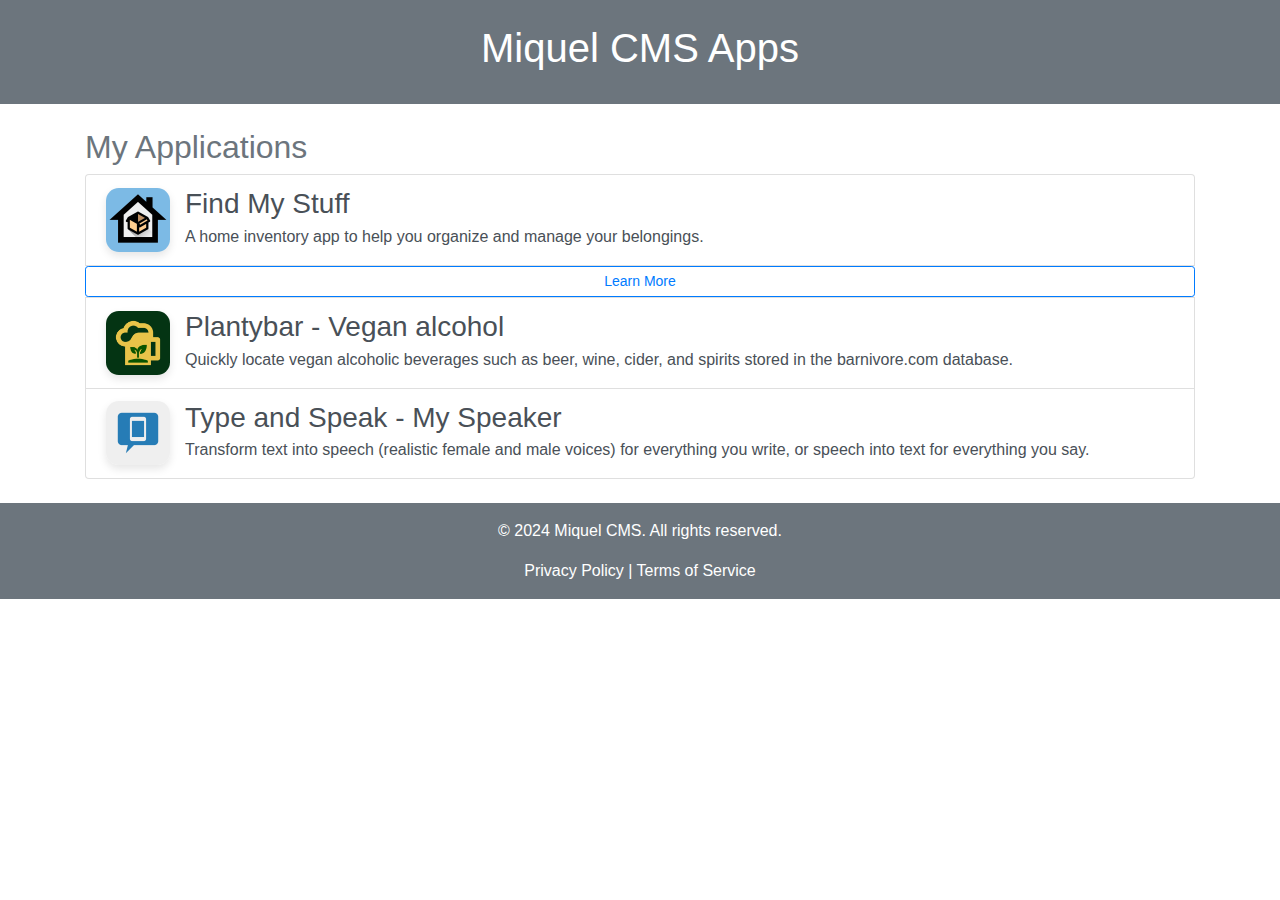
<file: index.html>
<!DOCTYPE html>
<html lang="en">
<head>
    <meta charset="UTF-8">
    <meta name="viewport" content="width=device-width, initial-scale=1.0">
    <title>Miquel CMS Apps</title>
    <link rel="stylesheet" href="https://stackpath.bootstrapcdn.com/bootstrap/4.5.2/css/bootstrap.min.css">
    <style>
        .bg-soft-blue {
            background-color: #6c757d; /* Tono de azul más suave */
        }
        .text-soft-blue {
            color: #6c757d;
        }
        .app-link {
            display: flex;
            align-items: center;
            justify-content: space-between;
        }
        .app-link img {
            width: 64px;
            height: 64px;
            margin-right: 15px;
            border-radius: 20%; /* Bordes redondeados */
            box-shadow: 0 4px 8px rgba(0, 0, 0, 0.1); /* Sombra */
        }
        .app-details {
            flex: 1;
        }
        .app-link a.btn {
            margin-top: 10px;
        }
        .app-list-item {
            display: flex;
            align-items: center;
        }
    </style>
</head>
<body>
    <header class="bg-soft-blue text-white text-center py-4">
        <h1>Miquel CMS Apps</h1>
    </header>
    <main class="container my-4">
        <section id="apps">
            <h2 class="text-soft-blue">My Applications</h2>
            <div class="list-group">
                <a href="https://play.google.com/store/apps/details?id=com.miquelcms.homeorganizer" class="list-group-item list-group-item-action app-link">
                    <div class="app-list-item">
                        <img src="res/avatar-findmystuff.png" alt="Find My Stuff">
                        <div class="app-details">
                            <h3 class="mb-1">Find My Stuff</h3>
                            <p class="mb-1">A home inventory app to help you organize and manage your belongings.</p>
                        </div>
                    </div>
                    <a href="find-my-stuff.html" class="btn btn-outline-primary btn-sm">Learn More</a>
                </a>
                <a href="https://play.google.com/store/apps/details?id=com.miquelcms.vegandrinks" class="list-group-item list-group-item-action app-link">
                    <div class="app-list-item">
                        <img src="res/avatar-plantybar.png" alt="Plantybar - Vegan alcohol">
                        <div class="app-details">
                            <h3 class="mb-1">Plantybar - Vegan alcohol</h3>
                            <p class="mb-1">Quickly locate vegan alcoholic beverages such as beer, wine, cider, and spirits stored in the barnivore.com database.</p>
                        </div>
                    </div>
                </a>
                <a href="https://play.google.com/store/apps/details?id=com.miquelcms.tts" class="list-group-item list-group-item-action app-link">
                    <div class="app-list-item">
                        <img src="res/avatar-tts.png" alt="Type and Speak - My Speaker">
                        <div class="app-details">
                            <h3 class="mb-1">Type and Speak - My Speaker</h3>
                            <p class="mb-1">Transform text into speech (realistic female and male voices) for everything you write, or speech into text for everything you say.</p>
                        </div>
                    </div>
                </a>
            </div>
        </section>
    </main>
    <footer class="bg-soft-blue text-white text-center py-3">
        <p>&copy; 2024 Miquel CMS. All rights reserved.</p>
        <a href="privacy-policy.html" class="text-white">Privacy Policy</a> | 
        <a href="terms-of-service.html" class="text-white">Terms of Service</a>
    </footer>
    <script src="https://code.jquery.com/jquery-3.5.1.slim.min.js"></script>
    <script src="https://cdn.jsdelivr.net/npm/@popperjs/core@2.5.4/dist/umd/popper.min.js"></script>
    <script src="https://stackpath.bootstrapcdn.com/bootstrap/4.5.2/js/bootstrap.min.js"></script>
</body>
</html>
</file>
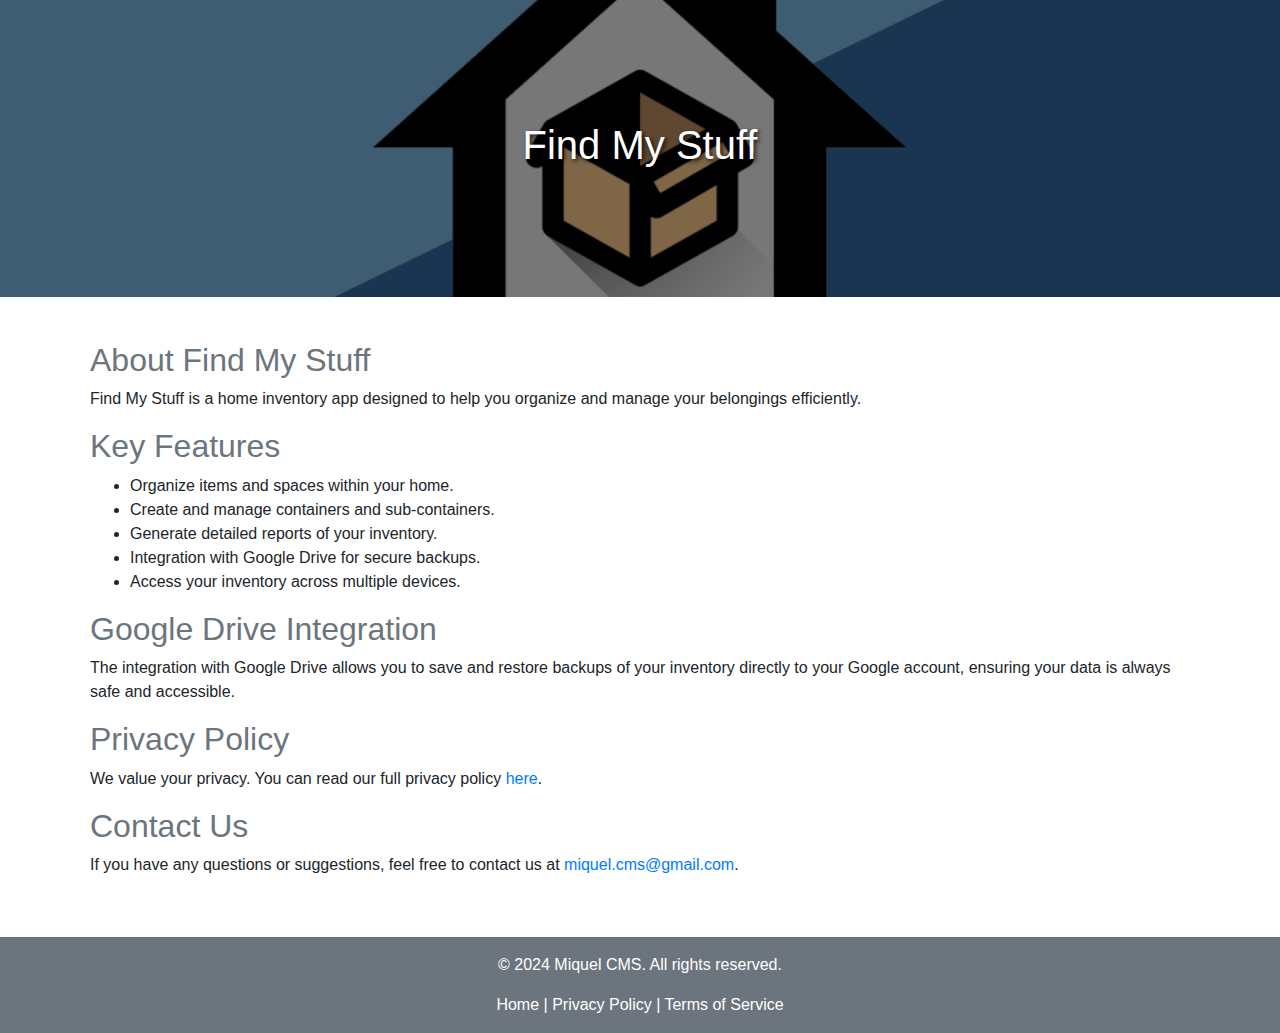
<file: find-my-stuff.html>
<!DOCTYPE html>
<html lang="en">
<head>
    <meta charset="UTF-8">
    <meta name="viewport" content="width=device-width, initial-scale=1.0">
    <title>Find My Stuff</title>
    <link rel="stylesheet" href="https://stackpath.bootstrapcdn.com/bootstrap/4.5.2/css/bootstrap.min.css">
    <style>
        .bg-soft-blue {
            background-color: #6c757d; /* Tono de azul más suave */
        }
        .text-soft-blue {
            color: #6c757d;
        }
        .parallax {
            /* Configuración del efecto parallax */
            background-image: url('res/logo1024x500.png');
            height: 33vh; /* 1/3 de la altura de la pantalla */
            background-attachment: local;
            background-position: center;
            background-repeat: no-repeat;
            background-size: cover;
            position: relative;
        }
        .parallax h1 {
            text-shadow: 2px 2px 4px rgba(0, 0, 0, 0.8);
        }
        .overlay {
            position: absolute;
            top: 0;
            left: 0;
            width: 100%;
            height: 100%;
            background-color: rgba(0, 0, 0, 0.5); /* Oscurecer la imagen de fondo */
        }
        .content {
            padding: 20px;
        }
        @media only screen and (max-width: 768px) {
            .parallax {
                height: 33vh; /* Mantener la altura en pantallas pequeñas */
                background-size: initial; /* Ajustar el tamaño de la imagen */
            }
        }
    </style>
</head>
<body>
    <header class="parallax">
        <div class="overlay"></div>
        <div class="container h-100 d-flex justify-content-center align-items-center position-relative">
            <h1 class="text-white">Find My Stuff</h1>
        </div>
    </header>
    <main class="container my-4 content">
        <section id="about">
            <h2 class="text-soft-blue">About Find My Stuff</h2>
            <p>Find My Stuff is a home inventory app designed to help you organize and manage your belongings efficiently.</p>
            <h2 class="text-soft-blue">Key Features</h2>
            <ul>
                <li>Organize items and spaces within your home.</li>
                <li>Create and manage containers and sub-containers.</li>
                <li>Generate detailed reports of your inventory.</li>
                <li>Integration with Google Drive for secure backups.</li>
                <li>Access your inventory across multiple devices.</li>
            </ul>
            <h2 class="text-soft-blue">Google Drive Integration</h2>
            <p>The integration with Google Drive allows you to save and restore backups of your inventory directly to your Google account, ensuring your data is always safe and accessible.</p>
            <h2 class="text-soft-blue">Privacy Policy</h2>
            <p>We value your privacy. You can read our full privacy policy <a href="privacy-policy.html">here</a>.</p>
            <h2 class="text-soft-blue">Contact Us</h2>
            <p>If you have any questions or suggestions, feel free to contact us at <a href="mailto:miquel.cms@gmail.com">miquel.cms@gmail.com</a>.</p>
        </section>
    </main>
    <footer class="bg-soft-blue text-white text-center py-3">
        <p>&copy; 2024 Miquel CMS. All rights reserved.</p>
        <a href="index.html" class="text-white">Home</a> | 
        <a href="privacy-policy.html" class="text-white">Privacy Policy</a> | 
        <a href="terms-of-service.html" class="text-white">Terms of Service</a>
    </footer>
    <script src="https://code.jquery.com/jquery-3.5.1.slim.min.js"></script>
    <script src="https://cdn.jsdelivr.net/npm/@popperjs/core@2.5.4/dist/umd/popper.min.js"></script>
    <script src="https://stackpath.bootstrapcdn.com/bootstrap/4.5.2/js/bootstrap.min.js"></script>
</body>
</html>
</file>
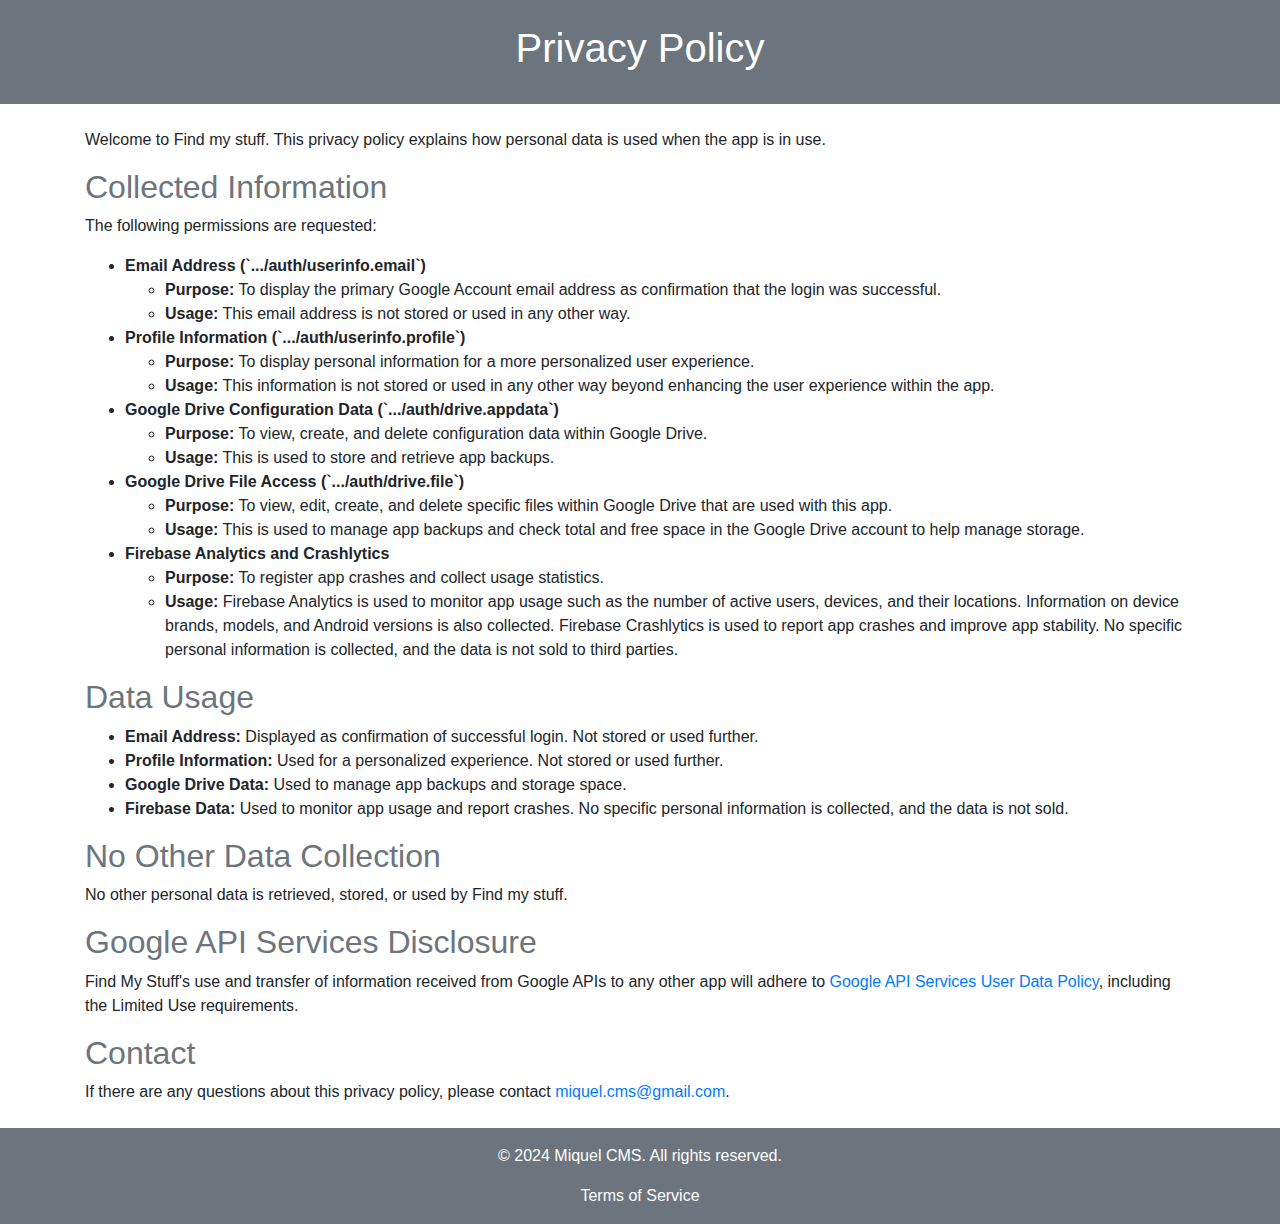
<file: privacy-policy.html>
<!DOCTYPE html>
<html lang="en">
<head>
    <meta charset="UTF-8">
    <meta name="viewport" content="width=device-width, initial-scale=1.0">
    <title>Privacy Policy - Find My Stuff</title>
    <link rel="stylesheet" href="https://stackpath.bootstrapcdn.com/bootstrap/4.5.2/css/bootstrap.min.css">
    <style>
        .bg-soft-blue {
            background-color: #6c757d; /* Tono de azul más suave */
        }
        .text-soft-blue {
            color: #6c757d;
        }
    </style>
</head>
<body>
    <header class="bg-soft-blue text-white text-center py-4">
        <h1>Privacy Policy</h1>
    </header>
    <main class="container my-4">
        <section id="privacy-policy">
            <p>Welcome to Find my stuff. This privacy policy explains how personal data is used when the app is in use.</p>

            <h2 class="text-soft-blue">Collected Information</h2>
            <p>The following permissions are requested:</p>
            <ul>
                <li>
                    <strong>Email Address (`.../auth/userinfo.email`)</strong>
                    <ul>
                        <li><strong>Purpose:</strong> To display the primary Google Account email address as confirmation that the login was successful.</li>
                        <li><strong>Usage:</strong> This email address is not stored or used in any other way.</li>
                    </ul>
                </li>
                <li>
                    <strong>Profile Information (`.../auth/userinfo.profile`)</strong>
                    <ul>
                        <li><strong>Purpose:</strong> To display personal information for a more personalized user experience.</li>
                        <li><strong>Usage:</strong> This information is not stored or used in any other way beyond enhancing the user experience within the app.</li>
                    </ul>
                </li>
                <li>
                    <strong>Google Drive Configuration Data (`.../auth/drive.appdata`)</strong>
                    <ul>
                        <li><strong>Purpose:</strong> To view, create, and delete configuration data within Google Drive.</li>
                        <li><strong>Usage:</strong> This is used to store and retrieve app backups.</li>
                    </ul>
                </li>
                <li>
                    <strong>Google Drive File Access (`.../auth/drive.file`)</strong>
                    <ul>
                        <li><strong>Purpose:</strong> To view, edit, create, and delete specific files within Google Drive that are used with this app.</li>
                        <li><strong>Usage:</strong> This is used to manage app backups and check total and free space in the Google Drive account to help manage storage.</li>
                    </ul>
                </li>
                <li>
                    <strong>Firebase Analytics and Crashlytics</strong>
                    <ul>
                        <li><strong>Purpose:</strong> To register app crashes and collect usage statistics.</li>
                        <li><strong>Usage:</strong> Firebase Analytics is used to monitor app usage such as the number of active users, devices, and their locations. Information on device brands, models, and Android versions is also collected. Firebase Crashlytics is used to report app crashes and improve app stability. No specific personal information is collected, and the data is not sold to third parties.</li>
                    </ul>
                </li>
            </ul>
        
            <h2 class="text-soft-blue">Data Usage</h2>
            <ul>
                <li><strong>Email Address:</strong> Displayed as confirmation of successful login. Not stored or used further.</li>
                <li><strong>Profile Information:</strong> Used for a personalized experience. Not stored or used further.</li>
                <li><strong>Google Drive Data:</strong> Used to manage app backups and storage space.</li>
                <li><strong>Firebase Data:</strong> Used to monitor app usage and report crashes. No specific personal information is collected, and the data is not sold.</li>
            </ul>
        
            <h2 class="text-soft-blue">No Other Data Collection</h2>
            <p>No other personal data is retrieved, stored, or used by Find my stuff.</p>
        
            <h2 class="text-soft-blue">Google API Services Disclosure</h2>
            <p>Find My Stuff's use and transfer of information received from Google APIs to any other app will adhere to <a href="https://developers.google.com/terms/api-services-user-data-policy">Google API Services User Data Policy</a>, including the Limited Use requirements.</p>

            <h2 class="text-soft-blue">Contact</h2>
            <p>If there are any questions about this privacy policy, please contact <a href="mailto:miquel.cms@gmail.com">miquel.cms@gmail.com</a>.</p>    
        </section>
    </main>
    <footer class="bg-soft-blue text-white text-center py-3">
        <p>&copy; 2024 Miquel CMS. All rights reserved.</p>
        <a href="terms-of-service.html" class="text-white">Terms of Service</a>
    </footer>    
    <script src="https://code.jquery.com/jquery-3.5.1.slim.min.js"></script>
    <script src="https://cdn.jsdelivr.net/npm/@popperjs/core@2.5.4/dist/umd/popper.min.js"></script>
    <script src="https://stackpath.bootstrapcdn.com/bootstrap/4.5.2/js/bootstrap.min.js"></script>
</body>
</html>
</file>
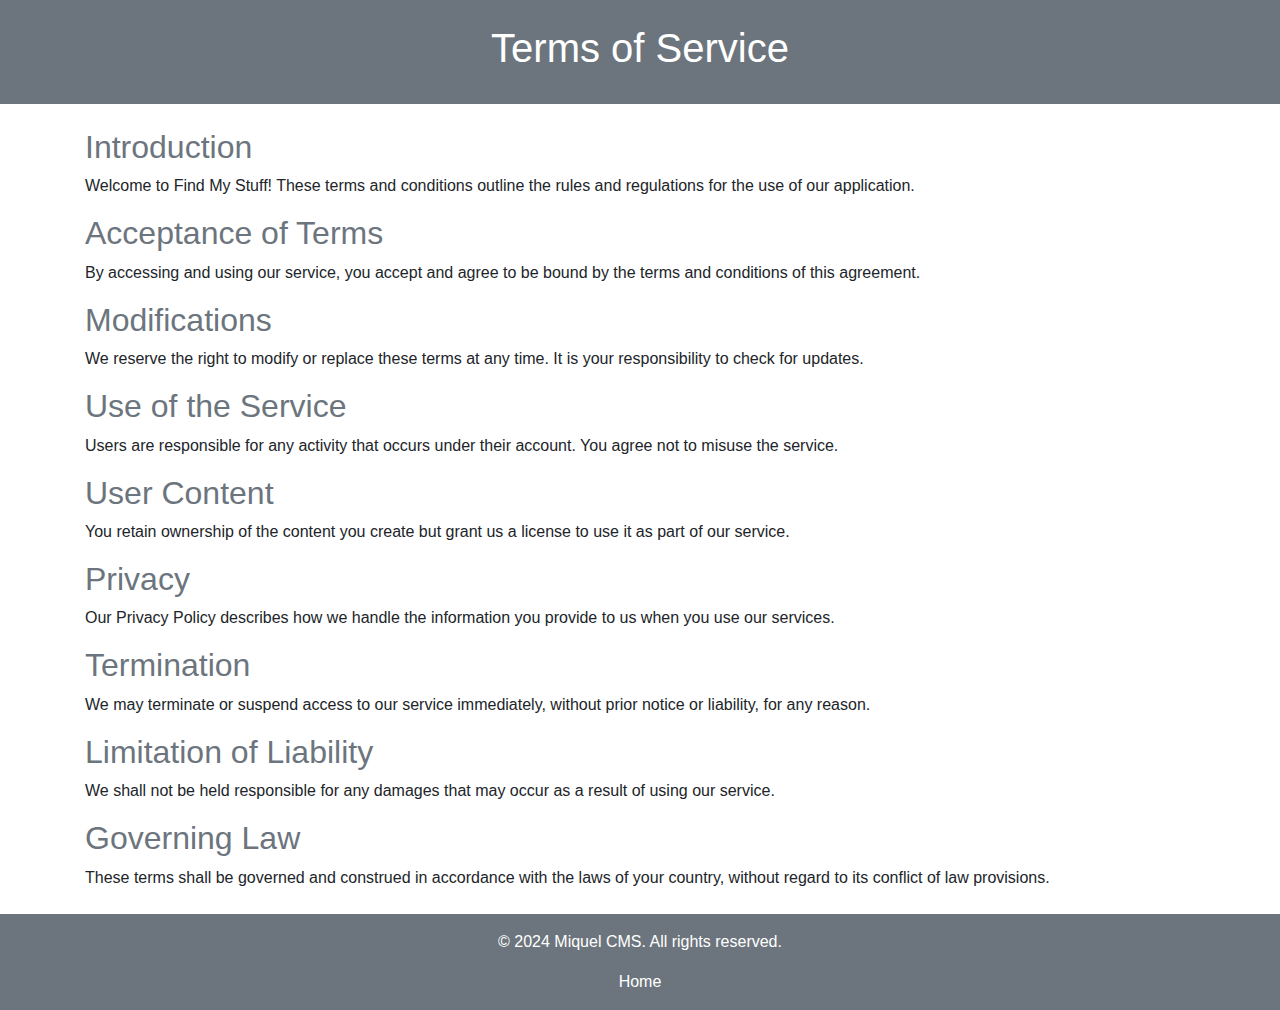
<file: terms-of-service.html>
<!DOCTYPE html>
<html lang="en">
<head>
    <meta charset="UTF-8">
    <meta name="viewport" content="width=device-width, initial-scale=1.0">
    <title>Terms of Service - Find My Stuff</title>
    <link rel="stylesheet" href="https://stackpath.bootstrapcdn.com/bootstrap/4.5.2/css/bootstrap.min.css">
    <style>
        .bg-soft-blue {
            background-color: #6c757d; /* Tono de azul más suave */
        }
        .text-soft-blue {
            color: #6c757d;
        }
    </style>
</head>
<body>
    <header class="bg-soft-blue text-white text-center py-4">
        <h1>Terms of Service</h1>
    </header>
    <main class="container my-4">
        <section id="terms-of-service">
            <h2 class="text-soft-blue">Introduction</h2>
            <p>Welcome to Find My Stuff! These terms and conditions outline the rules and regulations for the use of our application.</p>
            <h2 class="text-soft-blue">Acceptance of Terms</h2>
            <p>By accessing and using our service, you accept and agree to be bound by the terms and conditions of this agreement.</p>
            <h2 class="text-soft-blue">Modifications</h2>
            <p>We reserve the right to modify or replace these terms at any time. It is your responsibility to check for updates.</p>
            <h2 class="text-soft-blue">Use of the Service</h2>
            <p>Users are responsible for any activity that occurs under their account. You agree not to misuse the service.</p>
            <h2 class="text-soft-blue">User Content</h2>
            <p>You retain ownership of the content you create but grant us a license to use it as part of our service.</p>
            <h2 class="text-soft-blue">Privacy</h2>
            <p>Our Privacy Policy describes how we handle the information you provide to us when you use our services.</p>
            <h2 class="text-soft-blue">Termination</h2>
            <p>We may terminate or suspend access to our service immediately, without prior notice or liability, for any reason.</p>
            <h2 class="text-soft-blue">Limitation of Liability</h2>
            <p>We shall not be held responsible for any damages that may occur as a result of using our service.</p>
            <h2 class="text-soft-blue">Governing Law</h2>
            <p>These terms shall be governed and construed in accordance with the laws of your country, without regard to its conflict of law provisions.</p>
        </section>
    </main>
    <footer class="bg-soft-blue text-white text-center py-3">
        <p>&copy; 2024 Miquel CMS. All rights reserved.</p>
        <a href="index.html" class="text-white">Home</a>
    </footer>
    <script src="https://code.jquery.com/jquery-3.5.1.slim.min.js"></script>
    <script src="https://cdn.jsdelivr.net/npm/@popperjs/core@2.5.4/dist/umd/popper.min.js"></script>
    <script src="https://stackpath.bootstrapcdn.com/bootstrap/4.5.2/js/bootstrap.min.js"></script>
</body>
</html>
</file>
